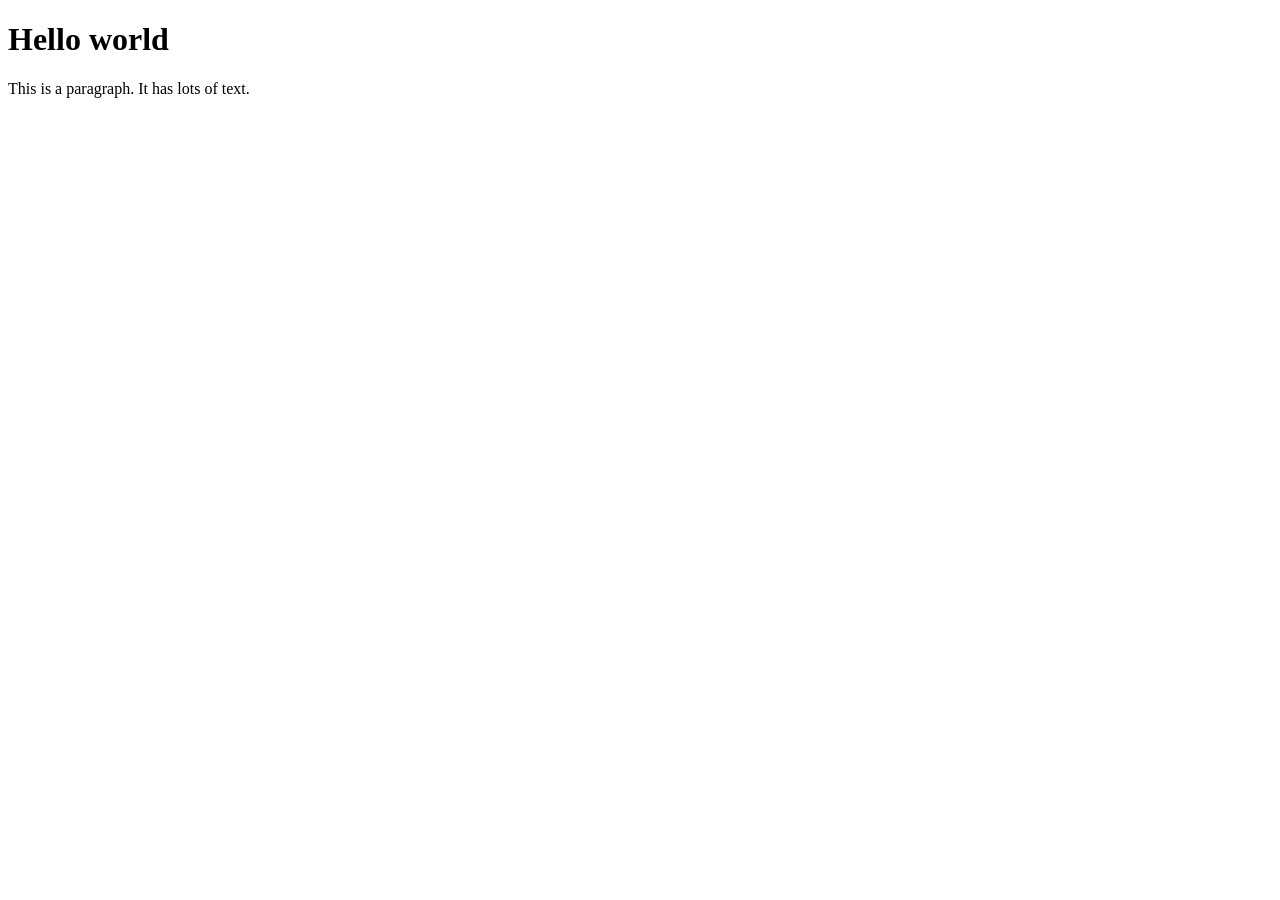
<file: W1/basics/index.html>
<!DOCTYPE html>
<html lang="en">
<head>
    <meta charset="UTF-8">
    <meta name="viewport" content="width=device-width, initial-scale=1.0">
    <title>Document</title>
    <style></style>
    <script>
        //comments like this in js
        alert("My first Javascript");
    </script>
</head>
<body>
    <h1>Hello world</h1>
    <p>This is a paragraph. It has lots of text.</p>
    <!-- this is how to make a comment (they are public)-->

</body>
</html>
</file>
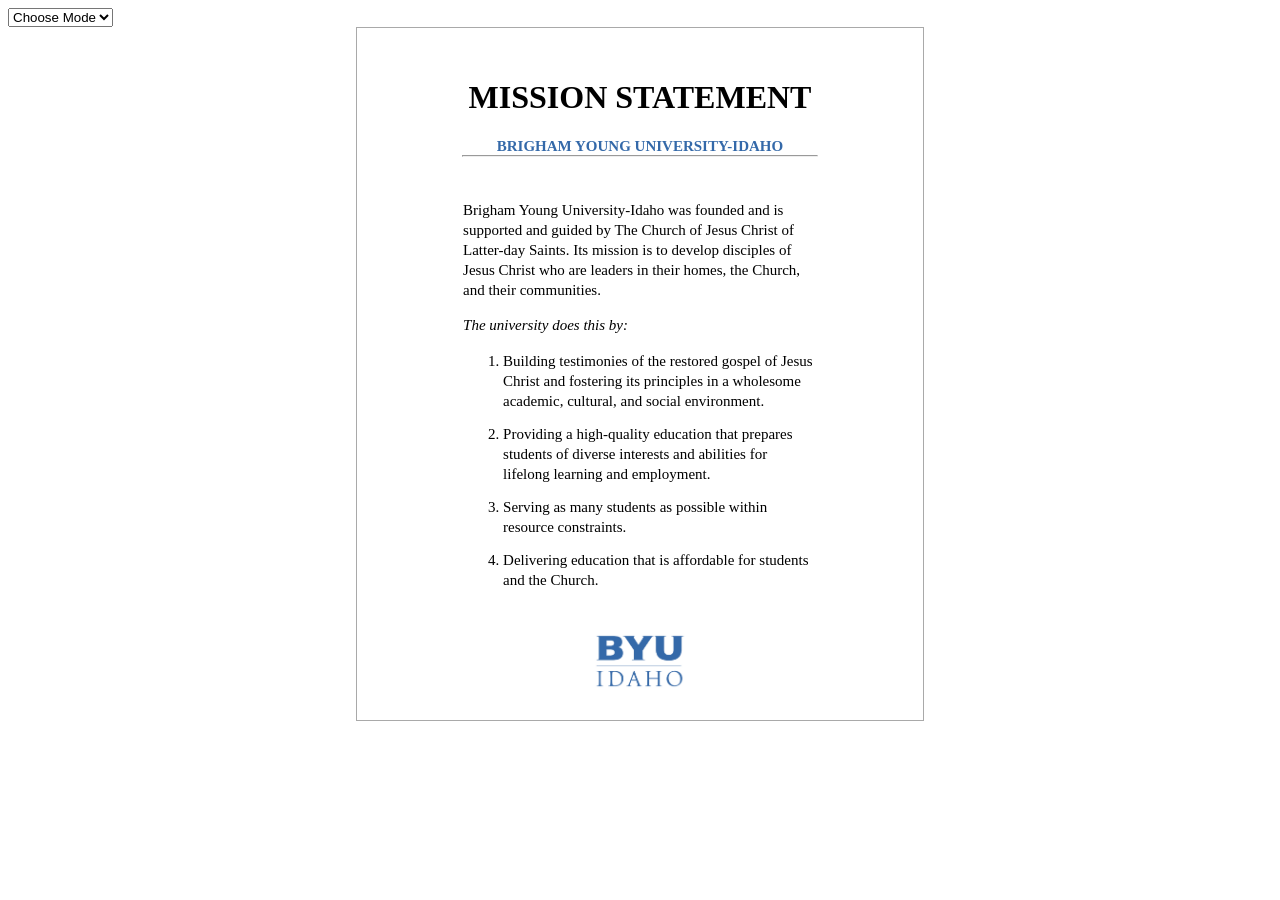
<file: W1/missionStatement/index.html>
<!DOCTYPE html>
<html lang="en">
<head>
    <meta charset="UTF-8">
    <meta name="viewport" content="width=device-width, initial-scale=1.0">
    <meta name="description" content="The mission statement of BYU-Idaho">
    <meta name="author" content="Alex Allen">
    <link href="style.css" rel="stylesheet">
    <script src="theme.js" defer></script>
    <title>BYUI Mission Statement</title>
</head>
<body id="everything">
    <select>
        <option>Choose Mode</option>
        <option value="dark">Dark</option>
        <option value="light">Light</option>
    </select>    
    <div id="content">
        <h1>Mission Statement</h1>
        <h2>Brigham Young University-Idaho</h2>
        <hr>
        <div id="mainText">
            <p>Brigham Young University-Idaho was founded and is supported and guided by The Church of Jesus Christ of Latter-day Saints. Its mission is to develop disciples of Jesus Christ who are leaders in their homes, the Church, and their communities.</p>
            <p id="italic">The university does this by:</p>
            <ul id="list">
                <li>Building testimonies of the restored gospel of Jesus Christ and fostering its principles in a wholesome academic, cultural, and social environment.</li>
                <li>Providing a high-quality education that prepares students of diverse interests and abilities for lifelong learning and employment.</li>
                <li>Serving as many students as possible within resource constraints.</li>
                <li>Delivering education that is affordable for students and the Church.</li>
            </ul>
        </div>
        <img src="byui-logo-blue.webp" alt="BYU-Idaho logo">
    </div>
</body>
</html>
</file>
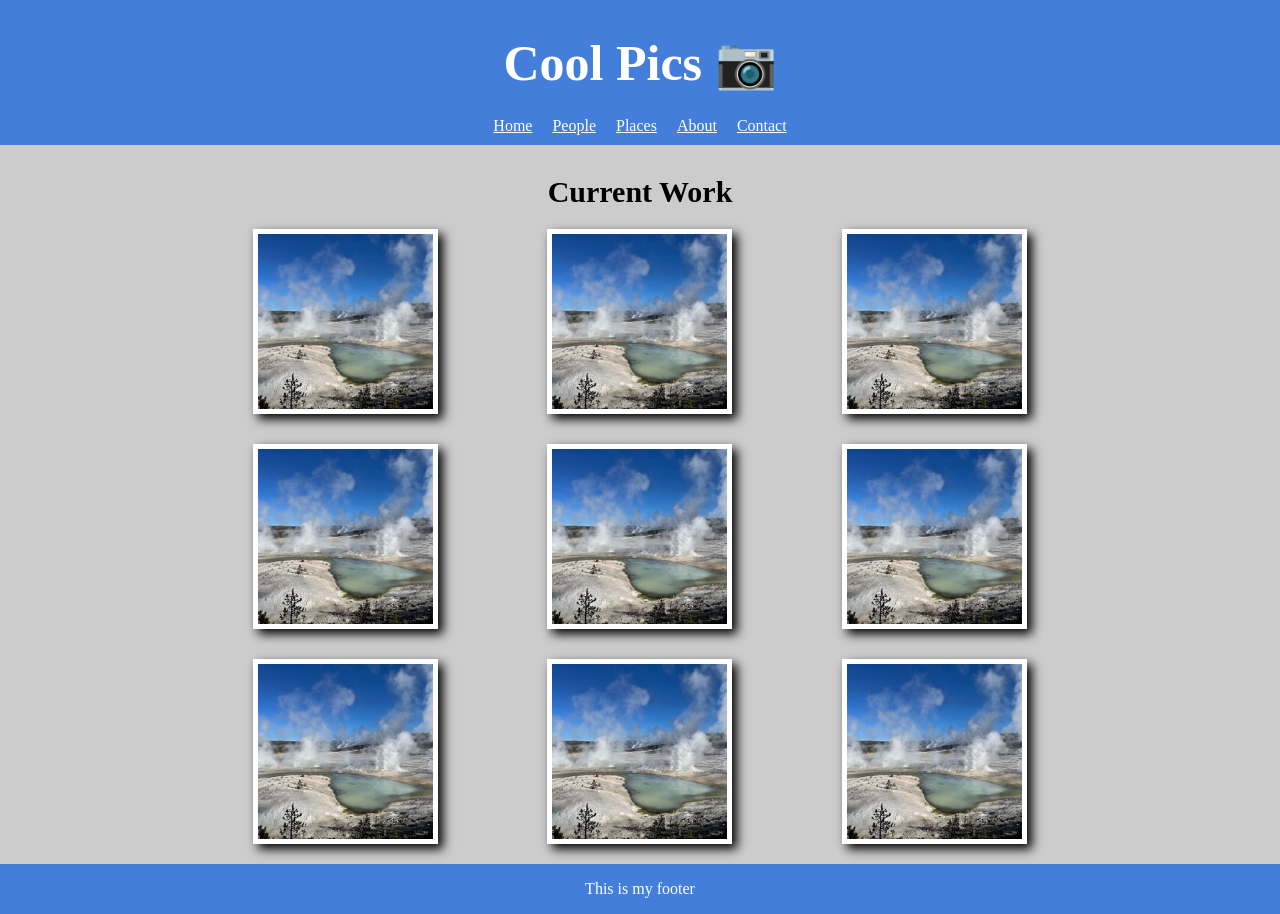
<file: W3/prove/index.html>
<!DOCTYPE html>
<html lang="en">
<head>
    <meta charset="UTF-8">
    <meta name="viewport" content="width=device-width, initial-scale=1.0">
    <title>Cool Pics</title>
    <link rel="stylesheet" href="style.css">
    <script src="images.js" defer></script>
</head>
<body>
    <header>
        <h1>Cool Pics 📷</h1>
        <button class="menu-btn">
            <h2>Menu</h2>
        </button>
        <nav>
            <a href="#">Home</a>
            <a href="#">People</a>
            <a href="#">Places</a>
            <a href="#">About</a>
            <a href="#">Contact</a>
        </nav>
    </header>
    <main>
        <h2 id="works">Current Work</h2>
        <div id="images">
            <img src="LakeImage-small.jpg">
            <img src="LakeImage-small.jpg">
            <img src="LakeImage-small.jpg">
            <img src="LakeImage-small.jpg">
            <img src="LakeImage-small.jpg">
            <img src="LakeImage-small.jpg">
            <img src="LakeImage-small.jpg">
            <img src="LakeImage-small.jpg">
            <img src="LakeImage-small.jpg">
        </div>
    </main>
    <footer>
        <p>This is my footer</p>
    </footer>
    <dialog>
        <img>
        <button class="close-viewer">X</button>
    </dialog>
</body>
</html>
</file>
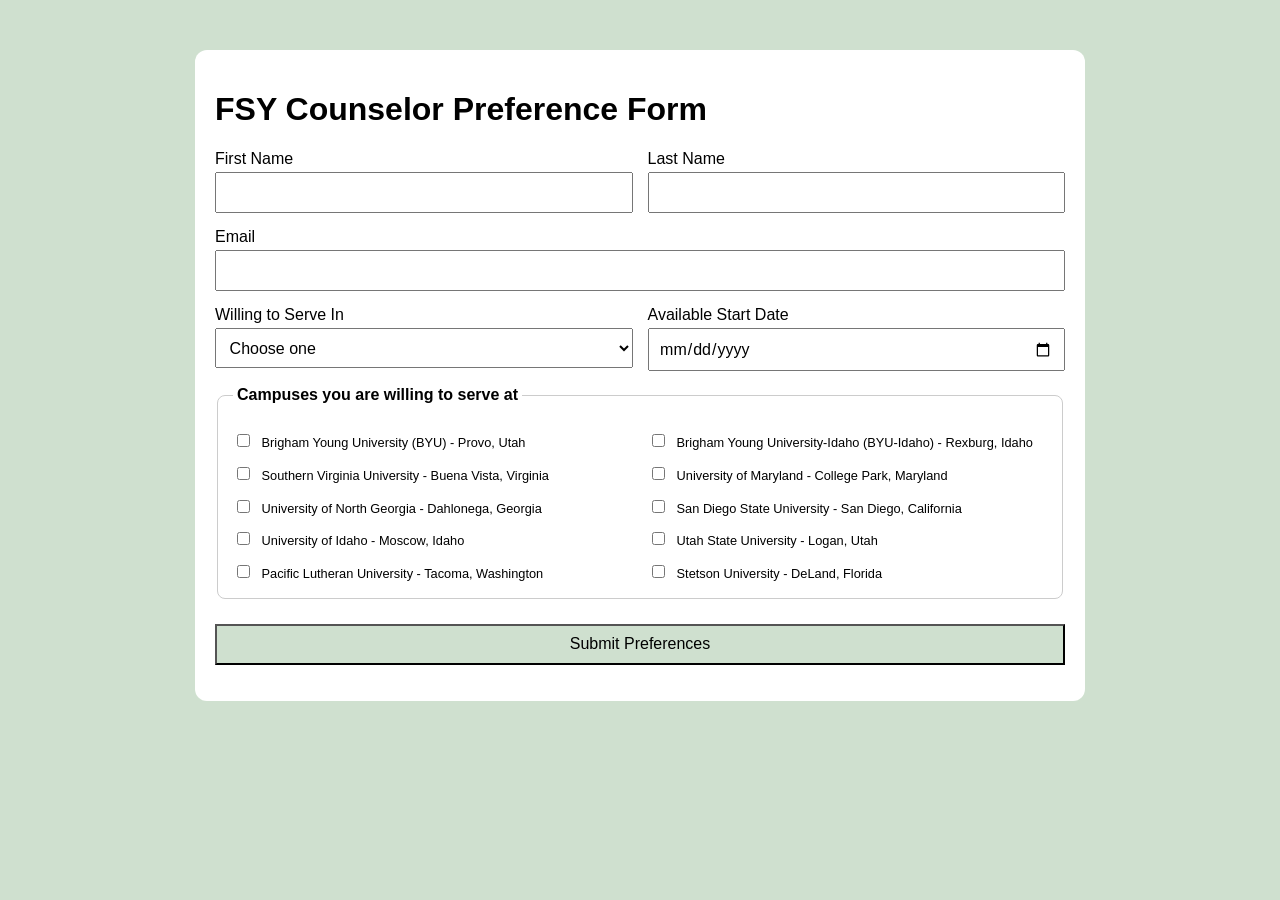
<file: W7/ponder/index.html>
<!DOCTYPE html>
<html lang="en">
<head>
  <meta charset="UTF-8" />
  <meta name="viewport" content="width=device-width, initial-scale=1.0" />
  <title>FSY Counselor Preference Form</title>
  <link rel="icon" href="favicon.ico">
  <link rel="stylesheet" href="form.css" />
  <script src="script.js" defer></script>
</head>
<body>
  <main class="wrapper">
    <h1>FSY Counselor Preference Form</h1>

    <form id="fsyForm">
      <div class="field">
        <label for="firstName">First Name</label>
        <input id="firstName" name="firstName" type="text" required />
      </div>

      <div class="field">
        <label for="lastName">Last Name</label>
        <input id="lastName" name="lastName" type="text" required />
      </div>

      <div class="field full">
        <label for="email">Email</label>
        <input id="email" name="email" type="email" required />
      </div>

      <div class="field">
        <label for="travelRange">Willing to Serve In</label>
        <select
          id="travelRange"
          name="travelRange"
          aria-controls="notesContainer"
          required
        >
          <option value="">Choose one</option>
          <option value="one">One campus</option>
          <option value="many">Two or more campuses</option>
        </select>
      </div>

      <div class="field">
        <label for="availableDate">Available Start Date</label>
        <input id="availableDate" name="availableDate" type="date" required />
      </div>

      <fieldset class="full campus-group">
        <legend>Campuses you are willing to serve at</legend>

        <div class="campus-grid">
          <label><input type="checkbox" name="campus" value="BYU - Provo, Utah" /> Brigham Young University (BYU) - Provo, Utah</label>
          <label><input type="checkbox" name="campus" value="BYU-Idaho - Rexburg, Idaho" /> Brigham Young University-Idaho (BYU-Idaho) - Rexburg, Idaho</label>
          <label><input type="checkbox" name="campus" value="Southern Virginia University - Buena Vista, Virginia" /> Southern Virginia University - Buena Vista, Virginia</label>
          <label><input type="checkbox" name="campus" value="University of Maryland - College Park, Maryland" /> University of Maryland - College Park, Maryland</label>
          <label><input type="checkbox" name="campus" value="University of North Georgia - Dahlonega, Georgia" /> University of North Georgia - Dahlonega, Georgia</label>
          <label><input type="checkbox" name="campus" value="San Diego State University - San Diego, California" /> San Diego State University - San Diego, California</label>
          <label><input type="checkbox" name="campus" value="University of Idaho - Moscow, Idaho" /> University of Idaho - Moscow, Idaho</label>
          <label><input type="checkbox" name="campus" value="Utah State University - Logan, Utah" /> Utah State University - Logan, Utah</label>
          <label><input type="checkbox" name="campus" value="Pacific Lutheran University - Tacoma, Washington" /> Pacific Lutheran University - Tacoma, Washington</label>
          <label><input type="checkbox" name="campus" value="Stetson University - DeLand, Florida" /> Stetson University - DeLand, Florida</label>
        </div>
      </fieldset>

      <div id="notesContainer" class="field full" hidden>
        <label for="notes">Travel Notes</label>
        <input id="notes" name="notes" type="text" />
      </div>

      <button class="full" type="submit">Submit Preferences</button>
    </form>

    <section id="output" aria-live="polite"></section>
  </main>
</body>
</html>
</file>
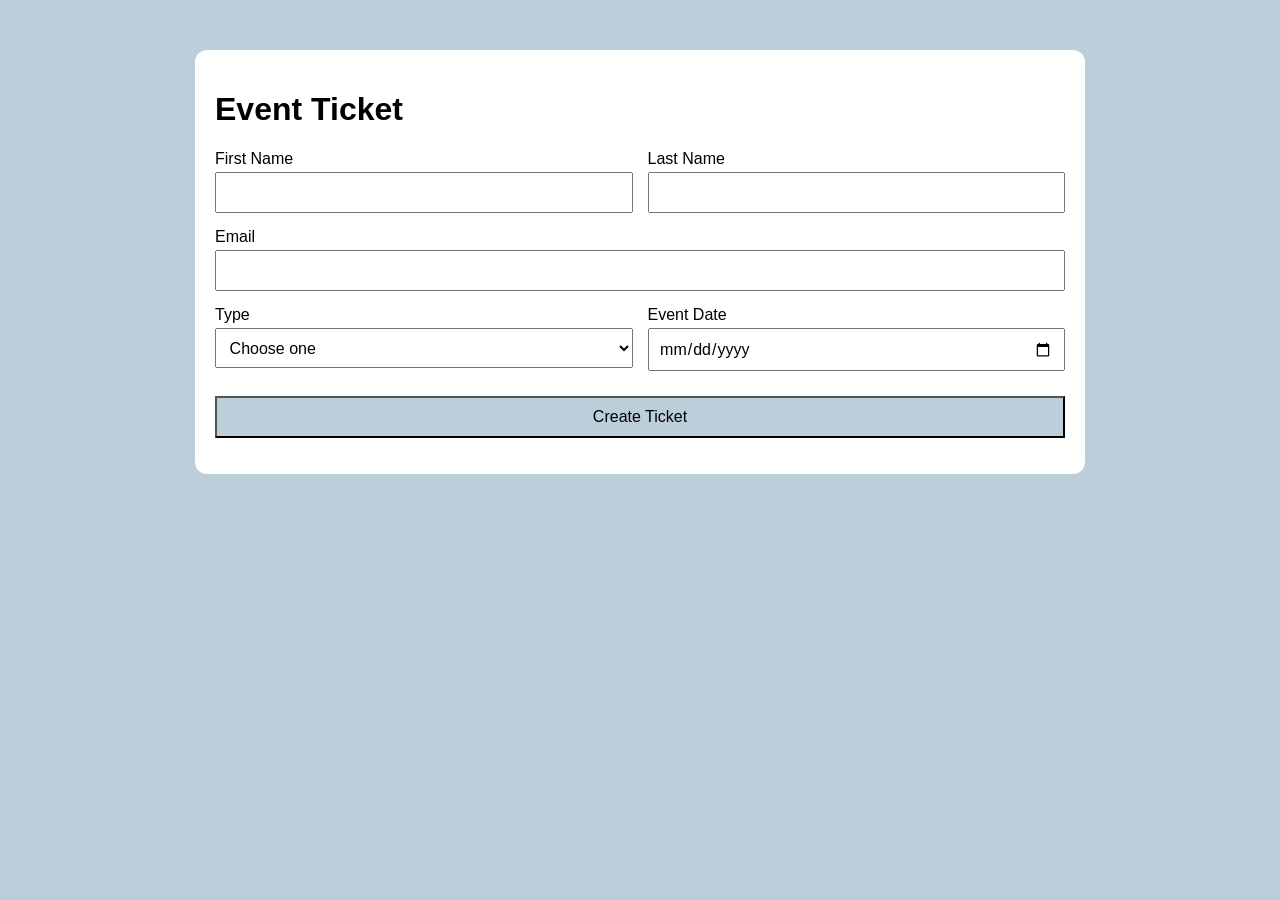
<file: W7/prove/index.html>
<!DOCTYPE html>
<html lang="en">
<head>
  <meta charset="UTF-8" />
  <meta name="viewport" content="width=device-width, initial-scale=1.0" />
  <title>Event Ticket</title>
  <link rel="icon" href="favicon.ico">
  <link rel="stylesheet" href="style.css" />
  <link rel="icon" type="image/x-icon" href="smile.jpg">
  <script src="script.js" defer></script>
</head>
<body>
  <main class="wrapper">
    <h1>Event Ticket</h1>

    <form id="mainForm">
      <div class="field">
        <label for="firstName">First Name</label>
        <input id="firstName" name="firstName" type="text" required />
      </div>

      <div class="field">
        <label for="lastName">Last Name</label>
        <input id="lastName" name="lastName" type="text" required />
      </div>

      <div class="field full">
        <label for="email">Email</label>
        <input id="email" name="email" type="email" required />
      </div>

      <div class="field">
        <label for="personType">Type</label>
        <select
          id="personType"
          name="personType"
          required>
          <option value="">Choose one</option>
          <option value="student">Student</option>
          <option value="guest">Guest</option>
        </select>
      </div>

      <div class="field">
        <label for="eventDate">Event Date</label>
        <input id="eventDate" name="eventDate" type="date" required />
      </div>

      <div id="codeContainer" class="field full" hidden>
        <label for="code" id="codeLabel"></label>
        <input id="code" name="code" type="text" />
      </div>

      <button class="full" type="submit">Create Ticket</button>
    </form>

    <section id="output" aria-live="polite"></section>
  </main>
</body>
</html>
</file>
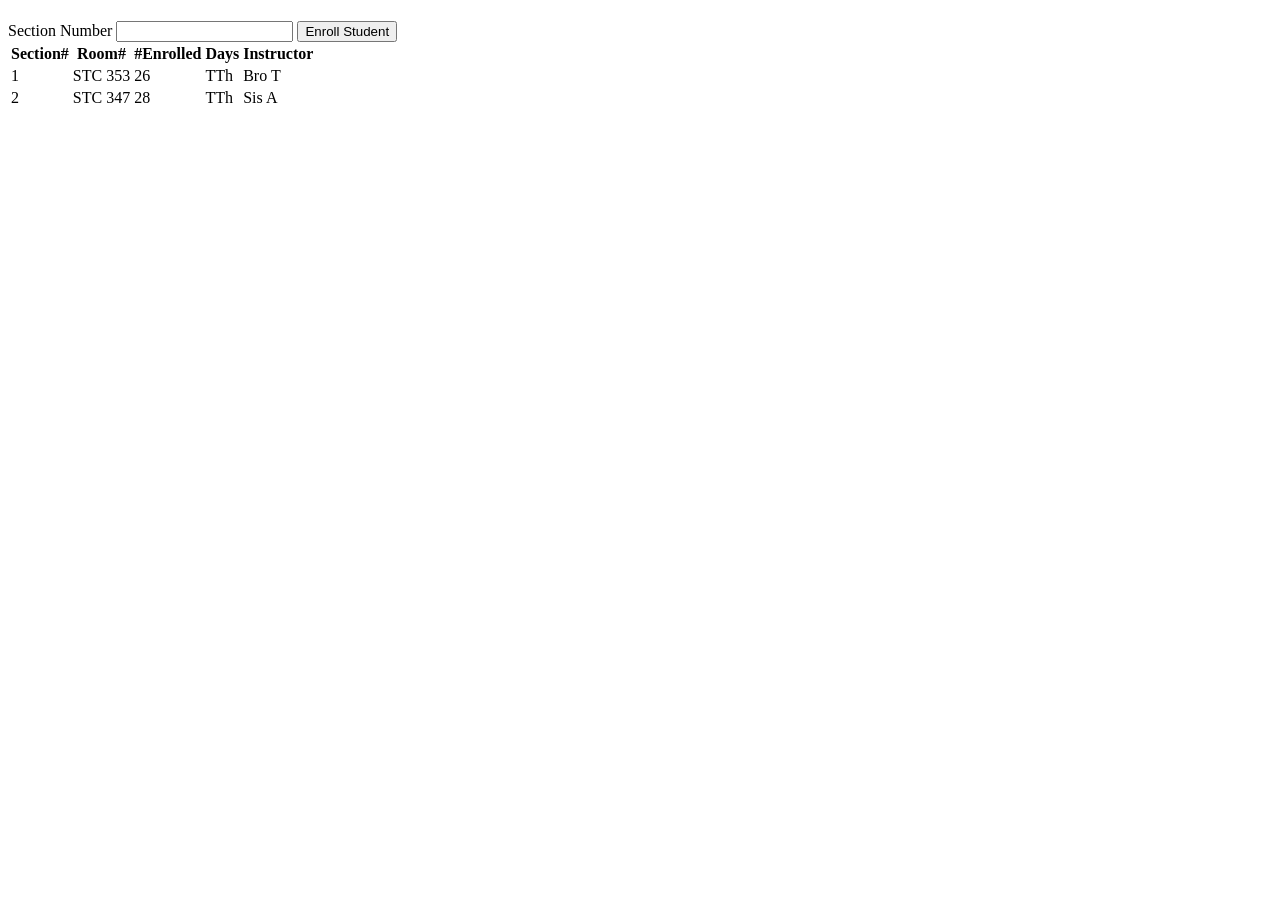
<file: W8/ponder/index.html>
<!DOCTYPE html>
<html lang="en">
<head>
    <meta charset="UTF-8">
    <meta name="viewport" content="width=device-width, initial-scale=1.0">
    <title>Document</title>
    <script src="script.js" defer></script>
</head>
<body>
    
    <h1 id="courseName"></h1>
    <h2 id="courseCode"></h2>
    <label for="sectionNumber">Section Number</label>
    <input id="sectionNumber" />
    <button id="enrollStudent">Enroll Student</button>
    <table>
    <thead>
        <tr>
        <th>Section#</th>
        <th>Room#</th>
        <th>#Enrolled</th>
        <th>Days</th>
        <th>Instructor</th>
        </tr>
    </thead>
    <tbody id="sections"></tbody>
    </table>
          
</body>
</html>
</file>
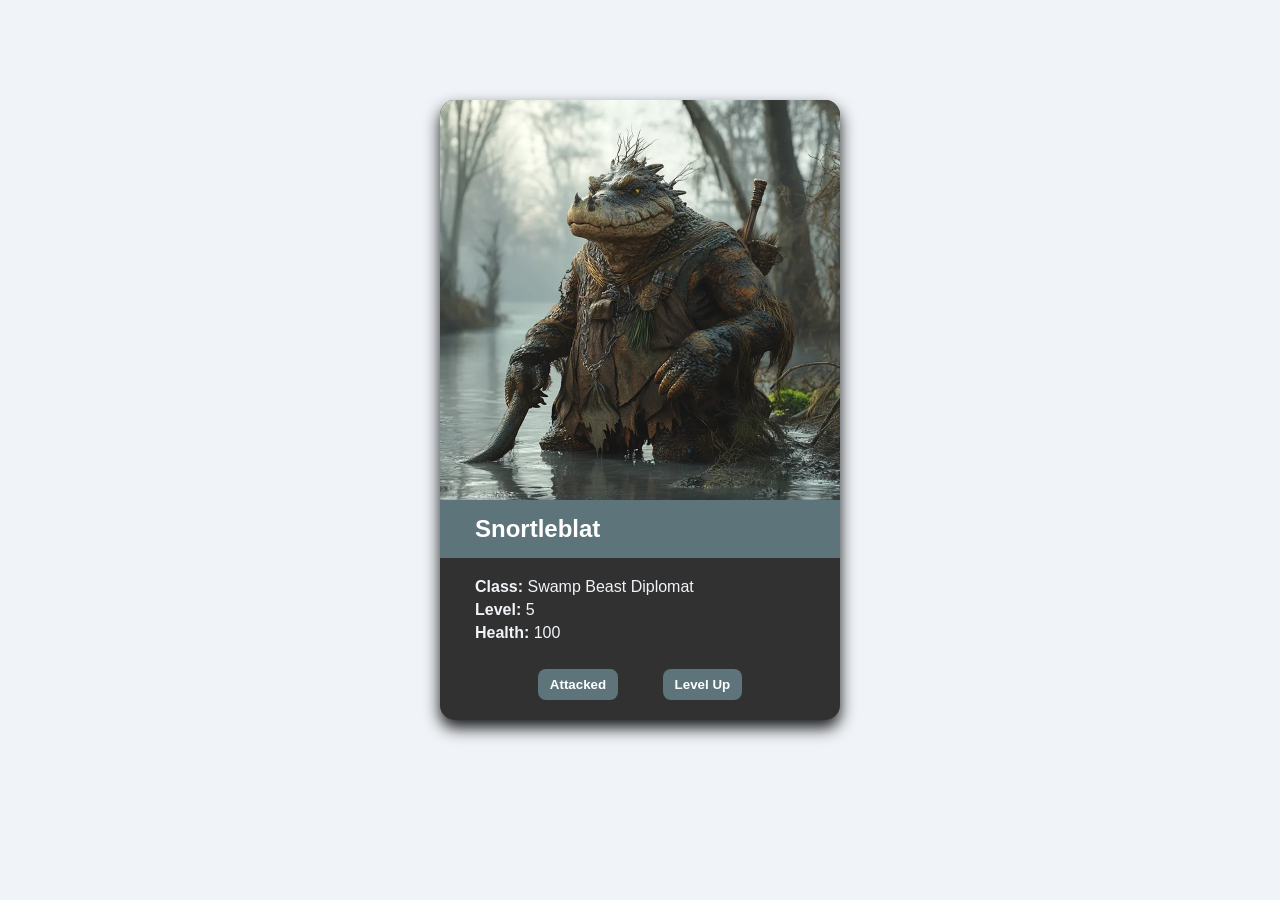
<file: W8/prove/index.html>
<!DOCTYPE html>
<html lang="en">
<head>
    <meta charset="UTF-8">
    <meta name="viewport" content="width=device-width, initial-scale=1.0">
    <title>Character Chard</title>

    <!-- Open Graph (Facebook, LinkedIn, etc.) -->
    <meta property="og:type" content="website">
    <meta property="og:title" content="Character Card">
    <meta property="og:description" content="Character card game">
    <meta property="og:url" content="https://aallen1827.github.io/WDD131/W8/prove/index.html">
    <meta property="og:image" content="https://yourURLofSocialPreviewImageHere.png">

    <!-- Twitter Card -->
    <meta name="twitter:card" content="summary_large_image">
    <meta name="twitter:title" content="Character Card">
    <meta name="twitter:description" content="Character card game">
    <meta name="twitter:image" content="https://yourURLofSocialPreviewImageHere.png">

    <!-- One favicon (ICO works everywhere) -->
    <link rel="icon" href="/smile.jpg">

    <!-- One Apple Touch Icon (iOS home screen) -->
    <link rel="apple-touch-icon" href="/images/apple-touch-icon.png">
    <script src="script.js" defer></script>
    <link rel="stylesheet" href="style.css">
</head>
<body>
    <div id="characters"></div>
</body>
</html>
</file>
<file: W1/missionStatement/style.css>
h1 {
    text-transform: uppercase;
    font-size: 2em;
}

h2 {
    color: #3469A9;
    margin-bottom: 0;
    text-transform: uppercase;
    font-size: 15px;
}
li {
    list-style-type: decimal;
}
#content {
    max-width: 40%;
    border: 1px solid darkgray;
    margin: 0 auto;
    padding: 30px;
    text-align: center;
}

hr {
    width: 70%;
    margin-top: 0;
}
img {
    display: block;
    width: 20%;
    margin: 0 auto;
    padding: 30px auto;
    margin-top: 30px;
}
#mainText {
    max-width: 70%;
    margin: 0 auto;
    padding-top: 20px;
}
p, li {
    text-align: left;
    font-size: 15px;
    line-height: 20px;
}
#italic {
    font-style: italic;
}
li {
    padding-bottom: 13px;
}
#list {
    padding-left: 40px;
}
.darkMode {
    background-color: #333333;
    color: white;
}
</file>
<file: W3/prove/style.css>
img {
  width: 275px;
  height: 275px;
  object-fit: cover;
  border: 5px solid white;
  margin: 10px;
  box-shadow: 5px 5px 10px;
}
header, footer {
    background-color: #437EDA;
    color: white;
    display: flex;
    flex-direction: column;
    justify-content: center;
    width: 100%;
}
h1 {
    text-align: center;
    font-size: 50px;
    margin-bottom: 15px;
}
nav a{
    display: none;
}
main {
    background-color: #CCCCCC;
    text-align: center;
}
.menu-btn {
    justify-content: center;
    border: none;
    color: white;
    background-color: #437EDA;
}
body {
    margin: 0px;
}
footer {
    text-align: center;
}
#images {
    justify-content: center;
}
#works {
    margin-top: 0px;
    padding-top: 30px;
    font-size: 30px;
}
h2 {
    font-size: 25px;
    margin-bottom: 10px;
}

dialog img {
    width: 90%;
    height: auto;
    display: block;
    margin: 20vh auto;
    object-fit: fill;
    border: none;
    margin: none;
    box-shadow: none;
}
dialog {
    width: 100%;
    height: 100%;
    background-color: rgba(0,0,0,.75);
}
.close-viewer {
    position: absolute;
    top: 19vh;
    right: 1vh;
    padding: 3px 6px;
    font-size: 1.5em;
}

.stuff{
    display: flex;
    flex-direction: column;
    text-align: center;
}

.change{
    color: white;
    display: inline;
    font-size: 20px;
    padding-bottom: 20px;
}

@media screen and (min-width: 600px) {
    #images {
        display: grid;
        grid-template-columns: 45% 45%;
        justify-items: center;
    }
    img {
        margin-bottom: 20px;
    }
    .close-viewer {
        right: 3vh;
    }
}

@media screen and (min-width: 1000px) {
    #images {
        display: grid;
        grid-template-columns: 23% 23% 23%;
        justify-items: center;
    }
    img {
        width: 175px;
        height: 175px;
    }
    .menu-btn {
        display: none;
    }
    nav {
        display: flex;
        justify-content: center;
    }
    nav a {
        display: inline;
        color: white;
        padding: 10px;
    }
    .stuff {
        flex-direction: row;
    }
    dialog img {
        width: 50%;
    }
    .close-viewer {
        right: 45vh;
    }
}
</file>
<file: W7/ponder/form.css>
body {
  font-family: Arial, sans-serif;
  background:  #cfe0cf;
  margin: 0;
}

.wrapper {
  max-width: 850px;
  margin: 50px auto;
  padding: 20px;
  background: white;
  border-radius: 12px;
}

form {
  display: grid;
  grid-template-columns: 1fr 1fr;
  gap: 15px;
}

.field {
  display: flex;
  flex-direction: column;
  gap: 0.25rem;
}

.full {
  grid-column: 1 / 3;
}

input,
select,
button {
  padding: 0.6rem;
  font: inherit;
}

button {
  background: #cfe0cf;
  transition: background 0.5s ease;
  margin-top: 10px;
}

button:hover {
  background: #dcead9;
}

.campus-group {
  border: 1px solid #ccc;
  border-radius: 8px;
  padding: 15px;
}

.campus-group legend {
  font-weight: bold;
  padding: 0 0.25rem;
}

.campus-grid {
  display: grid;
  grid-template-columns: 1fr 1fr;
  gap: 0.75rem 1rem;
  margin-top: 0.75rem;
}

.campus-grid label {
  display: block;
  line-height: 1.3;
  font-size: .8em;
}

.campus-grid input {
  margin-right: 0.5rem;
}
#notesContainer[hidden] {
  display: none;
}

#output {
  margin-top: 1rem;
  font-weight: bold;
}
</file>
<file: W7/prove/style.css>
body {
  font-family: Arial, sans-serif;
  background:  #BCCEDA;
  margin: 0;
}

.wrapper {
  max-width: 850px;
  margin: 50px auto;
  padding: 20px;
  background: white;
  border-radius: 12px;
}

form {
  display: grid;
  grid-template-columns: 1fr 1fr;
  gap: 15px;
}

.field {
  display: flex;
  flex-direction: column;
  gap: 0.25rem;
}

.full {
  grid-column: 1 / 3;
}

input,
select,
button {
  padding: 0.6rem;
  font: inherit;
}

button {
  background: #BCCEDA;
  transition: background 0.5s ease;
  margin-top: 10px;
}

button:hover {
  background: #BCCEDA;
}

#codeContainer[hidden] {
  display: none;
}

#output {
  margin-top: 1rem;
  font-weight: bold;
}
</file>
<file: W8/prove/style.css>
body {
    font-family: Palatino Linotype, sans-serif;
    background: #f0f4f8;
}

.card {
    background: #313131;
    border-radius: 15px;
    box-shadow: 0 8px 16px rgba(0,0,0,0.9);
    width: 400px; 
    margin: 100px auto;
}

.image{
    width: 400px;
    border-radius: 15px 15px 0 0;
}

.name {
    font-size: 1.5em;
    font-weight: bold;
    margin: -4px 0 20px 0;
    color: white;
    padding: 15px 0 15px 35px;
    background-color: #5d747b;
}

.stats {
    margin: 10px 15px 7px 35px;
    text-align: left;
}

.stats p {
    margin: 5px 0;
    color: #f0f4f8;
}

.buttons {
    text-align: center;
}

button {
    padding: 8px 12px;
    margin: 20px;
    border: none;
    border-radius: 8px;
    background-color: #5d747b;
    color: white;
    font-weight: bold;
    cursor: pointer;
    transition: background-color 0.5s ease;
}

button:hover {
    background-color: #58605a;
}
</file>
